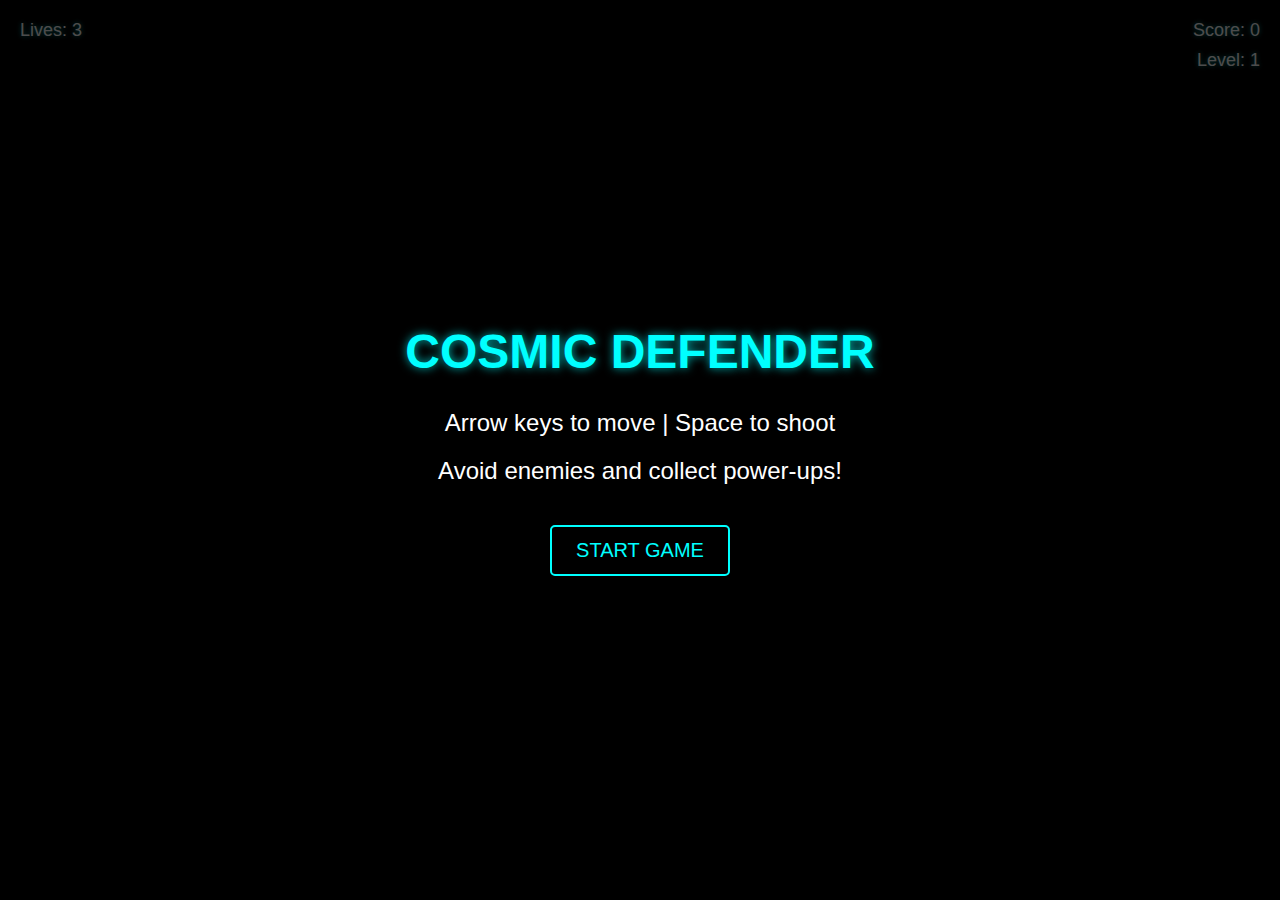
<file: shooter-game/thudm-glm-4-9b-0414/index.html>
<!DOCTYPE html>
<html lang="en">
<head>
    <meta charset="UTF-8">
    <meta name="viewport" content="width=device-width, initial-scale=1.0">
    <title>Cosmic Defender</title>
    <style>
        * {
            margin: 0;
            padding: 0;
            box-sizing: border-box;
        }
        
        body {
            background-color: #000;
            overflow: hidden;
            font-family: 'Arial', sans-serif;
            color: white;
        }
        
        canvas {
            display: block;
            position: absolute;
            top: 0;
            left: 0;
        }
        
        .game-container {
            position: relative;
            width: 100vw;
            height: 100vh;
        }
        
        .ui-layer {
            position: absolute;
            top: 0;
            left: 0;
            width: 100%;
            height: 100%;
            pointer-events: none;
            z-index: 10;
        }
        
        .HUD {
            padding: 20px;
            font-size: 18px;
            text-shadow: 0 0 5px rgba(0, 255, 255, 0.7);
        }
        
        .score {
            position: absolute;
            top: 20px;
            right: 20px;
        }
        
        .lives {
            position: absolute;
            top: 20px;
            left: 20px;
        }
        
        .level {
            position: absolute;
            top: 50px;
            right: 20px;
        }
        
        .game-over, .start-screen {
            position: absolute;
            top: 0;
            left: 0;
            width: 100%;
            height: 100%;
            display: flex;
            flex-direction: column;
            justify-content: center;
            align-items: center;
            background-color: rgba(0, 0, 0, 0.7);
        }
        
        .game-over {
            display: none;
        }
        
        h1 {
            font-size: 48px;
            margin-bottom: 20px;
            color: #00ffff;
            text-shadow: 0 0 10px rgba(0, 255, 255, 0.7);
        }
        
        p {
            margin: 10px 0;
            font-size: 24px;
        }
        
        button {
            background-color: transparent;
            border: 2px solid #00ffff;
            color: #00ffff;
            padding: 12px 24px;
            font-size: 20px;
            margin-top: 30px;
            border-radius: 5px;
            cursor: pointer;
            transition: all 0.3s ease;
            pointer-events: auto;
        }
        
        button:hover {
            background-color: rgba(0, 255, 255, 0.2);
            box-shadow: 0 0 15px #00ffff;
        }
        
        .stars {
            position: absolute;
            top: 0;
            left: 0;
            width: 100%;
            height: 100%;
            z-index: 1;
        }
        
        .power-up {
            position: absolute;
            border-radius: 50%;
            background-color: rgba(255, 215, 0, 0.7);
            box-shadow: 0 0 15px #ffd700;
            pointer-events: none;
        }
        
        .explosion {
            position: absolute;
            border-radius: 50%;
            background: radial-gradient(circle, rgba(255,165,0,1) 0%, rgba(255,0,0,1) 70%, rgba(0,0,0,0) 100%);
            pointer-events: none;
        }
    </style>
</head>
<body>
    <div class="game-container">
        <canvas id="gameCanvas"></canvas>
        
        <div class="ui-layer">
            <div class="HUD">
                <div class="score">Score: <span id="scoreValue">0</span></div>
                <div class="lives">Lives: <span id="livesValue">3</span></div>
                <div class="level">Level: <span id="levelValue">1</span></div>
            </div>
            
            <div class="start-screen" id="startScreen">
                <h1>COSMIC DEFENDER</h1>
                <p>Arrow keys to move | Space to shoot</p>
                <p>Avoid enemies and collect power-ups!</p>
                <button id="startButton">START GAME</button>
            </div>
            
            <div class="game-over" id="gameOverScreen">
                <h1>GAME OVER</h1>
                <p>Your final score: <span id="finalScore">0</span></p>
                <button id="restartButton">PLAY AGAIN</button>
            </div>
        </div>
    </div>

    <script>
        // Game canvas setup
        const canvas = document.getElementById('gameCanvas');
        const ctx = canvas.getContext('2d');
        
        // Set canvas dimensions to window size
        function resizeCanvas() {
            canvas.width = window.innerWidth;
            canvas.height = window.innerHeight;
        }
        
        resizeCanvas();
        window.addEventListener('resize', resizeCanvas);
        
        // Game variables
        let gameActive = false;
        let score = 0;
        let lives = 3;
        let level = 1;
        let enemies = [];
        let bullets = [];
        let enemyBullets = [];
        let powerUps = [];
        let explosions = [];
        let stars = [];
        
        // Game timing
        let lastTime = 0;
        let enemySpawnTimer = 0;
        let powerUpSpawnTimer = 0;
        
        // Player ship
        const player = {
            x: canvas.width / 2,
            y: canvas.height - 100,
            width: 50,
            height: 60,
            speed: 5,
            color: '#00ffff',
            shootCooldown: 0,
            isShooting: false,
            powerUps: []
        };
        
        // Controls
        const keys = {
            ArrowLeft: false,
            ArrowRight: false,
            ArrowUp: false,
            ArrowDown: false,
            ' ': false  // Space key
        };
        
        // Event listeners for controls
        window.addEventListener('keydown', (e) => {
            if (keys.hasOwnProperty(e.key)) {
                keys[e.key] = true;
                
                // Prevent space from scrolling the page
                if (e.key === ' ') e.preventDefault();
            }
        });
        
        window.addEventListener('keyup', (e) => {
            if (keys.hasOwnProperty(e.key)) {
                keys[e.key] = false;
            }
        });
        
        // UI elements
        const scoreElement = document.getElementById('scoreValue');
        const livesElement = document.getElementById('livesValue');
        const levelElement = document.getElementById('levelValue');
        const startScreen = document.getElementById('startScreen');
        const gameOverScreen = document.getElementById('gameOverScreen');
        const finalScoreElement = document.getElementById('finalScore');
        const startButton = document.getElementById('startButton');
        const restartButton = document.getElementById('restartButton');
        
        // Start and restart buttons
        startButton.addEventListener('click', startGame);
        restartButton.addEventListener('click', startGame);
        
        // Create stars for background
        function createStars() {
            stars = [];
            for (let i = 0; i < 200; i++) {
                stars.push({
                    x: Math.random() * canvas.width,
                    y: Math.random() * canvas.height,
                    size: Math.random() * 2 + 1,
                    speed: Math.random() * 3 + 1
                });
            }
        }
        
        // Game initialization
        function startGame() {
            gameActive = true;
            score = 0;
            lives = 3;
            level = 1;
            enemies = [];
            bullets = [];
            enemyBullets = [];
            powerUps = [];
            explosions = [];
            
            player.x = canvas.width / 2;
            player.y = canvas.height - 100;
            player.powerUps = [];
            
            updateUI();
            
            startScreen.style.display = 'none';
            gameOverScreen.style.display = 'none';
            
            createStars();
            
            // Start the game loop
            requestAnimationFrame(gameLoop);
        }
        
        // Update UI elements
        function updateUI() {
            scoreElement.textContent = score;
            livesElement.textContent = lives;
            levelElement.textContent = level;
        }
        
        // Game over handling
        function gameOver() {
            gameActive = false;
            finalScoreElement.textContent = score;
            gameOverScreen.style.display = 'flex';
        }
        
        // Draw player ship
        function drawPlayer() {
            ctx.save();
            ctx.translate(player.x, player.y);
            
            // Draw ship body
            ctx.fillStyle = player.powerUps.length > 0 ? '#ff00ff' : player.color;
            ctx.beginPath();
            ctx.moveTo(0, -player.height / 2);
            ctx.lineTo(-player.width / 2, player.height / 2);
            ctx.lineTo(player.width / 2, player.height / 2);
            ctx.closePath();
            ctx.fill();
            
            // Draw engine glow
            ctx.fillStyle = '#ff6600';
            ctx.beginPath();
            ctx.moveTo(-player.width / 4, player.height / 2);
            ctx.lineTo(0, player.height / 2 + 15);
            ctx.lineTo(player.width / 4, player.height / 2);
            ctx.closePath();
            ctx.fill();
            
            // Draw laser barrel
            if (player.isShooting) {
                ctx.fillStyle = '#ff0000';
                ctx.beginPath();
                ctx.rect(-5, -player.height / 2 - 10, 10, 15);
                ctx.fill();
            }
            
            // Draw power-up indicators
            for (let i = 0; i < player.powerUps.length; i++) {
                ctx.fillStyle = 'rgba(255, 215, 0, 0.7)';
                ctx.beginPath();
                ctx.arc(player.width / 2 + 20 + i * 15, -player.height / 4, 5, 0, Math.PI * 2);
                ctx.fill();
            }
            
            ctx.restore();
        }
        
        // Update player position based on controls
        function updatePlayer(deltaTime) {
            // Handle shooting
            if (player.shootCooldown > 0) {
                player.shootCooldown -= deltaTime;
            }
            
            if (keys[' '] && player.shootCooldown <= 0) {
                shoot();
                player.isShooting = true;
                
                setTimeout(() => {
                    player.isShooting = false;
                }, 100);
                
                player.shootCooldown = 250; // milliseconds between shots
            }
            
            // Handle movement
            if (keys.ArrowLeft && player.x > player.width / 2) {
                player.x -= player.speed;
            }
            if (keys.ArrowRight && player.x < canvas.width - player.width / 2) {
                player.x += player.speed;
            }
            if (keys.ArrowUp && player.y > player.height) {
                player.y -= player.speed;
            }
            if (keys.ArrowDown && player.y < canvas.height - player.height / 4) {
                player.y += player.speed;
            }
        }
        
        // Player shooting
        function shoot() {
            const bulletSpeed = 10;
            
            bullets.push({
                x: player.x,
                y: player.y - player.height / 2,
                width: 4,
                height: 15,
                speed: bulletSpeed,
                color: '#00ffff'
            });
            
            // Add sound effect (commented out for simplicity)
            // playSound('laser');
        }
        
        // Draw bullets
        function drawBullets() {
            // Player bullets
            bullets.forEach(bullet => {
                ctx.fillStyle = bullet.color;
                ctx.fillRect(bullet.x - bullet.width / 2, bullet.y - bullet.height / 2, bullet.width, bullet.height);
                
                // Add glow effect
                ctx.shadowBlur = 10;
                ctx.shadowColor = bullet.color;
                ctx.fillRect(bullet.x - bullet.width / 2, bullet.y - bullet.height / 2, bullet.width, bullet.height);
                ctx.shadowBlur = 0;
            });
            
            // Enemy bullets
            enemyBullets.forEach(bullet => {
                ctx.fillStyle = '#ff0000';
                ctx.fillRect(bullet.x - bullet.width / 2, bullet.y - bullet.height / 2, bullet.width, bullet.height);
                
                // Add glow effect
                ctx.shadowBlur = 10;
                ctx.shadowColor = '#ff0000';
                ctx.fillRect(bullet.x - bullet.width / 2, bullet.y - bullet.height / 2, bullet.width, bullet.height);
                ctx.shadowBlur = 0;
            });
        }
        
        // Update bullets position
        function updateBullets(deltaTime) {
            // Move player bullets
            for (let i = bullets.length - 1; i >= 0; i--) {
                bullets[i].y -= bullets[i].speed * deltaTime / 16;
                
                // Remove bullets that go off screen
                if (bullets[i].y < 0) {
                    bullets.splice(i, 1);
                    continue;
                }
                
                // Check for collisions with enemies
                for (let j = enemies.length - 1; j >= 0; j--) {
                    if (checkCollision(bullets[i], enemies[j])) {
                        createExplosion(enemies[j].x, enemies[j].y, enemies[j].width);
                        
                        score += 10 * level;
                        updateUI();
                        
                        // Remove enemy
                        enemies.splice(j, 1);
                        
                        // Remove bullet
                        bullets.splice(i, 1);
                        break;
                    }
                }
            }
            
            // Move enemy bullets
            for (let i = enemyBullets.length - 1; i >= 0; i--) {
                enemyBullets[i].y += enemyBullets[i].speed * deltaTime / 16;
                
                // Remove bullets that go off screen
                if (enemyBullets[i].y > canvas.height) {
                    enemyBullets.splice(i, 1);
                    continue;
                }
                
                // Check for collision with player
                if (checkCollision(enemyBullets[i], player)) {
                    createExplosion(player.x, player.y, player.width);
                    
                    lives--;
                    updateUI();
                    
                    // Remove bullet
                    enemyBullets.splice(i, 1);
                    
                    if (lives <= 0) {
                        gameOver();
                    }
                }
            }
        }
        
        // Spawn enemies
        function spawnEnemies(deltaTime) {
            enemySpawnTimer += deltaTime;
            
            const maxEnemies = 5 + level * 2;
            if (enemies.length < maxEnemies && enemySpawnTimer > 1000 / level) {
                const enemyType = Math.random() < 0.8 ? 'basic' : 'fast';
                
                let enemyWidth, enemyHeight, enemySpeed, enemyHealth;
                
                switch (enemyType) {
                    case 'basic':
                        enemyWidth = 40;
                        enemyHeight = 40;
                        enemySpeed = 2 + level * 0.5;
                        enemyHealth = 1;
                        break;
                    case 'fast':
                        enemyWidth = 30;
                        enemyHeight = 30;
                        enemySpeed = 4 + level * 0.8;
                        enemyHealth = 1;
                        break;
                }
                
                const x = Math.random() * (canvas.width - enemyWidth) + enemyWidth / 2;
                const y = -enemyHeight;
                
                enemies.push({
                    x: x,
                    y: y,
                    width: enemyWidth,
                    height: enemyHeight,
                    speed: enemySpeed,
                    health: enemyHealth,
                    type: enemyType
                });
                
                enemySpawnTimer = 0;
            }
        }
        
        // Update enemies position and behavior
        function updateEnemies(deltaTime) {
            for (let i = enemies.length - 1; i >= 0; i--) {
                const enemy = enemies[i];
                enemy.y += enemy.speed * deltaTime / 16;
                
                // Basic enemy shooting
                if (enemy.type === 'basic') {
                    enemy.shootTimer += deltaTime;
                    
                    if (enemy.shootTimer > 2000 - level * 100) {
                        enemyBullets.push({
                            x: enemy.x,
                            y: enemy.y + enemy.height / 2,
                            width: 4,
                            height: 10,
                            speed: 3,
                            color: '#ff0000'
                        });
                        
                        enemy.shootTimer = 0;
                    }
                } else if (enemy.type === 'fast') {
                    // Fast enemies shoot faster
                    enemy.shootTimer += deltaTime;
                    
                    if (enemy.shootTimer > 1500 - level * 100) {
                        enemyBullets.push({
                            x: enemy.x,
                            y: enemy.y + enemy.height / 2,
                            width: 3,
                            height: 8,
                            speed: 4,
                            color: '#ff0000'
                        });
                        
                        enemy.shootTimer = 0;
                    }
                }
                
                // Remove enemies that go off screen
                if (enemy.y > canvas.height + enemy.height) {
                    enemies.splice(i, 1);
                    continue;
                }
                
                // Check for collision with player
                if (checkCollision(enemy, player)) {
                    createExplosion(player.x, player.y, player.width);
                    
                    lives--;
                    updateUI();
                    
                    enemies.splice(i, 1);
                    
                    if (lives <= 0) {
                        gameOver();
                    }
                    
                    continue;
                }
            }
        }
        
        // Spawn power-ups
        function spawnPowerUps(deltaTime) {
            powerUpSpawnTimer += deltaTime;
            
            if (powerUpSpawnTimer > 10000 && enemies.length === 0) { // Only spawn when no enemies are on screen
                const types = ['laser', 'shield', 'multishot'];
                const type = types[Math.floor(Math.random() * types.length)];
                
                let x = Math.random() * (canvas.width - 30) + 15;
                let y = Math.random() * (canvas.height / 2) + canvas.height / 4;
                
                powerUps.push({
                    x: x,
                    y: y,
                    width: 25,
                    height: 25,
                    type: type,
                    pulseValue: 0,
                    pulseDirection: 1
                });
                
                powerUpSpawnTimer = 0;
            }
        }
        
        // Update power-ups behavior
        function updatePowerUps(deltaTime) {
            for (let i = powerUps.length - 1; i >= 0; i--) {
                const powerUp = powerUps[i];
                
                // Pulse animation
                powerUp.pulseValue += 0.05 * powerUp.pulseDirection;
                if (powerUp.pulseValue >= 1) {
                    powerUp.pulseDirection = -1;
                } else if (powerUp.pulseValue <= 0) {
                    powerUp.pulseDirection = 1;
                }
                
                // Check for collision with player
                if (checkCollision(powerUp, player)) {
                    applyPowerUp(powerUp.type);
                    powerUps.splice(i, 1);
                    
                    // Add sound effect (commented out for simplicity)
                    // playSound('powerup');
                    
                    continue;
                }
                
                // Remove power-ups after some time
                if (Math.random() < 0.0005) { // Small chance to despawn each frame
                    powerUps.splice(i, 1);
                }
            }
        }
        
        // Apply power-up effects
        function applyPowerUp(type) {
            switch (type) {
                case 'laser':
                    player.powerUps.push({
                        type: 'laser',
                        duration: 5000,
                        timer: 0,
                        damage: 2
                    });
                    break;
                case 'shield':
                    player.powerUps.push({
                        type: 'shield',
                        duration: 10000,
                        timer: 0
                    });
                    break;
                case 'multishot':
                    player.powerUps.push({
                        type: 'multishot',
                        duration: 8000,
                        timer: 0
                    });
                    break;
            }
        }
        
        // Update active power-ups
        function updatePowerUpsStatus(deltaTime) {
            for (let i = player.powerUps.length - 1; i >= 0; i--) {
                const powerUp = player.powerUps[i];
                powerUp.timer += deltaTime;
                
                if (powerUp.timer >= powerUp.duration) {
                    player.powerUps.splice(i, 1);
                    
                    // If it was a shield, remove the visual effect
                    if (powerUp.type === 'shield') {
                        const shieldElement = document.getElementById('playerShield');
                        if (shieldElement) {
                            shieldElement.remove();
                        }
                    }
                }
            }
            
            // Draw active power-ups indicators
            drawPowerUpIndicators();
        }
        
        // Draw power-up indicators above the player
        function drawPowerUpIndicators() {
            const indicatorX = player.x;
            const indicatorY = player.y - player.height / 2 - 30;
            
            ctx.save();
            ctx.translate(indicatorX, indicatorY);
            
            player.powerUps.forEach((powerUp, index) => {
                // Draw background circle
                ctx.fillStyle = 'rgba(255, 255, 255, 0.3)';
                ctx.beginPath();
                ctx.arc(0, 0, 15 + index * 10, 0, Math.PI * 2);
                ctx.fill();
                
                // Draw power-up icon
                switch (powerUp.type) {
                    case 'laser':
                        ctx.fillStyle = '#ff0000';
                        ctx.beginPath();
                        ctx.moveTo(-5, -8);
                        ctx.lineTo(5, -8);
                        ctx.lineTo(0, 8);
                        ctx.closePath();
                        ctx.fill();
                        break;
                    case 'shield':
                        ctx.fillStyle = '#00ffff';
                        ctx.beginPath();
                        ctx.arc(0, 0, 10, 0, Math.PI * 2);
                        ctx.fill();
                        break;
                    case 'multishot':
                        ctx.fillStyle = '#ffff00';
                        ctx.beginPath();
                        ctx.moveTo(-8, -5);
                        ctx.lineTo(8, -5);
                        ctx.lineTo(0, 5);
                        ctx.closePath();
                        ctx.fill();
                        ctx.beginPath();
                        ctx.moveTo(-4, -2);
                        ctx.lineTo(-2, 2);
                        ctx.lineTo(0, 0);
                        ctx.closePath();
                        ctx.fill();
                        ctx.beginPath();
                        ctx.moveTo(4, -2);
                        ctx.lineTo(2, 2);
                        ctx.lineTo(0, 0);
                        ctx.closePath();
                        ctx.fill();
                        break;
                }
            });
            
            ctx.restore();
        }
        
        // Create explosion effect
        function createExplosion(x, y, size) {
            const maxSize = size * 3;
            const explosion = document.createElement('div');
            explosion.className = 'explosion';
            explosion.style.width = `${maxSize}px`;
            explosion.style.height = `${maxSize}px`;
            explosion.style.left = `${x - maxSize / 2}px`;
            explosion.style.top = `${y - maxSize / 2}px`;
            
            document.body.appendChild(explosion);
            
            // Animate the explosion
            let scale = 0.1;
            const animateExplosion = () => {
                scale += 0.05;
                explosion.style.transform = `scale(${scale})`;
                explosion.style.opacity = 1 - scale;
                
                if (scale < 2) {
                    requestAnimationFrame(animateExplosion);
                } else {
                    explosion.remove();
                }
            };
            
            animateExplosion();
        }
        
        // Draw background stars
        function drawStars() {
            ctx.fillStyle = 'white';
            
            stars.forEach(star => {
                const flickerAmount = Math.random() * 0.5 + 0.5;
                
                ctx.globalAlpha = flickerAmount;
                ctx.beginPath();
                ctx.arc(star.x, star.y, star.size, 0, Math.PI * 2);
                ctx.fill();
            });
            
            ctx.globalAlpha = 1;
        }
        
        // Update stars position
        function updateStars(deltaTime) {
            stars.forEach(star => {
                star.y += star.speed * deltaTime / 16;
                
                if (star.y > canvas.height) {
                    star.y = 0;
                    star.x = Math.random() * canvas.width;
                }
            });
        }
        
        // Collision detection
        function checkCollision(obj1, obj2) {
            return (
                obj1.x < obj2.x + obj2.width / 2 &&
                obj1.x > obj2.x - obj2.width / 2 &&
                obj1.y < obj2.y + obj2.height / 2 &&
                obj1.y > obj2.y - obj2.height / 2
            );
        }
        
        // Main game loop
        function gameLoop(timestamp) {
            if (!gameActive) return;
            
            // Calculate delta time
            const deltaTime = timestamp - lastTime || 0;
            lastTime = timestamp;
            
            // Clear canvas
            ctx.fillStyle = '#000';
            ctx.fillRect(0, 0, canvas.width, canvas.height);
            
            // Update game elements
            updateStars(deltaTime);
            updatePlayer(deltaTime);
            updateBullets(deltaTime);
            updateEnemies(deltaTime);
            updatePowerUps(deltaTime);
            updatePowerUpsStatus(deltaTime);
            
            // Spawn new elements
            spawnEnemies(deltaTime);
            spawnPowerUps(deltaTime);
            
            // Draw game elements
            drawStars();
            drawPlayer();
            drawBullets();
            
            // Draw enemies
            enemies.forEach(enemy => {
                ctx.save();
                ctx.translate(enemy.x, enemy.y);
                
                if (enemy.type === 'basic') {
                    // Draw basic enemy
                    ctx.fillStyle = '#ff6600';
                    ctx.beginPath();
                    ctx.moveTo(0, -enemy.height / 2);
                    ctx.lineTo(-enemy.width / 2, enemy.height / 2);
                    ctx.lineTo(enemy.width / 2, enemy.height / 2);
                    ctx.closePath();
                    ctx.fill();
                    
                    // Draw enemy details
                    ctx.fillStyle = '#ff0000';
                    ctx.beginPath();
                    ctx.arc(0, 0, enemy.width / 4, 0, Math.PI * 2);
                    ctx.fill();
                } else if (enemy.type === 'fast') {
                    // Draw fast enemy
                    ctx.fillStyle = '#990099';
                    ctx.beginPath();
                    ctx.arc(0, 0, enemy.width / 2, 0, Math.PI * 2);
                    ctx.fill();
                    
                    // Draw engine glow
                    ctx.fillStyle = '#ff0000';
                    ctx.beginPath();
                    ctx.moveTo(-enemy.width / 3, enemy.height / 2);
                    ctx.lineTo(0, enemy.height / 3);
                    ctx.lineTo(enemy.width / 3, enemy.height / 2);
                    ctx.closePath();
                    ctx.fill();
                }
                
                ctx.restore();
            });
            
            // Draw power-ups
            powerUps.forEach(powerUp => {
                ctx.save();
                ctx.translate(powerUp.x, powerUp.y);
                
                // Glow effect
                const gradient = ctx.createRadialGradient(0, 0, 5, 0, 0, 20);
                gradient.addColorStop(0, `rgba(255, 215, 0, ${powerUp.pulseValue})`);
                gradient.addColorStop(1, 'rgba(255, 215, 0, 0)');
                
                ctx.fillStyle = gradient;
                ctx.beginPath();
                ctx.arc(0, 0, 20, 0, Math.PI * 2);
                ctx.fill();
                
                // Power-up icon
                ctx.fillStyle = '#fff';
                ctx.beginPath();
                ctx.arc(0, 0, 10, 0, Math.PI * 2);
                ctx.fill();
                
                switch (powerUp.type) {
                    case 'laser':
                        ctx.fillStyle = '#ff0000';
                        ctx.beginPath();
                        ctx.moveTo(-5, -7);
                        ctx.lineTo(5, -7);
                        ctx.lineTo(0, 7);
                        ctx.closePath();
                        ctx.fill();
                        break;
                    case 'shield':
                        ctx.strokeStyle = '#00ffff';
                        ctx.lineWidth = 2;
                        ctx.beginPath();
                        ctx.arc(0, 0, 8, 0, Math.PI * 2);
                        ctx.stroke();
                        
                        // Draw shield lines
                        for (let i = 0; i < 4; i++) {
                            ctx.beginPath();
                            ctx.moveTo(-6, 0);
                            ctx.lineTo(6, 0);
                            ctx.rotate(Math.PI / 2);
                            ctx.stroke();
                        }
                        break;
                    case 'multishot':
                        // Draw three small circles
                        for (let i = 0; i < 3; i++) {
                            ctx.fillStyle = '#ffff00';
                            ctx.beginPath();
                            ctx.arc(8 * Math.cos(i * 2 * Math.PI / 3), 8 * Math.sin(i * 2 * Math.PI / 3), 4, 0, Math.PI * 2);
                            ctx.fill();
                        }
                        break;
                }
                
                ctx.restore();
            });
            
            // Continue the game loop
            requestAnimationFrame(gameLoop);
        }
        
        // Initialize stars on load
        createStars();
    </script>
</body>
</html>
</file>
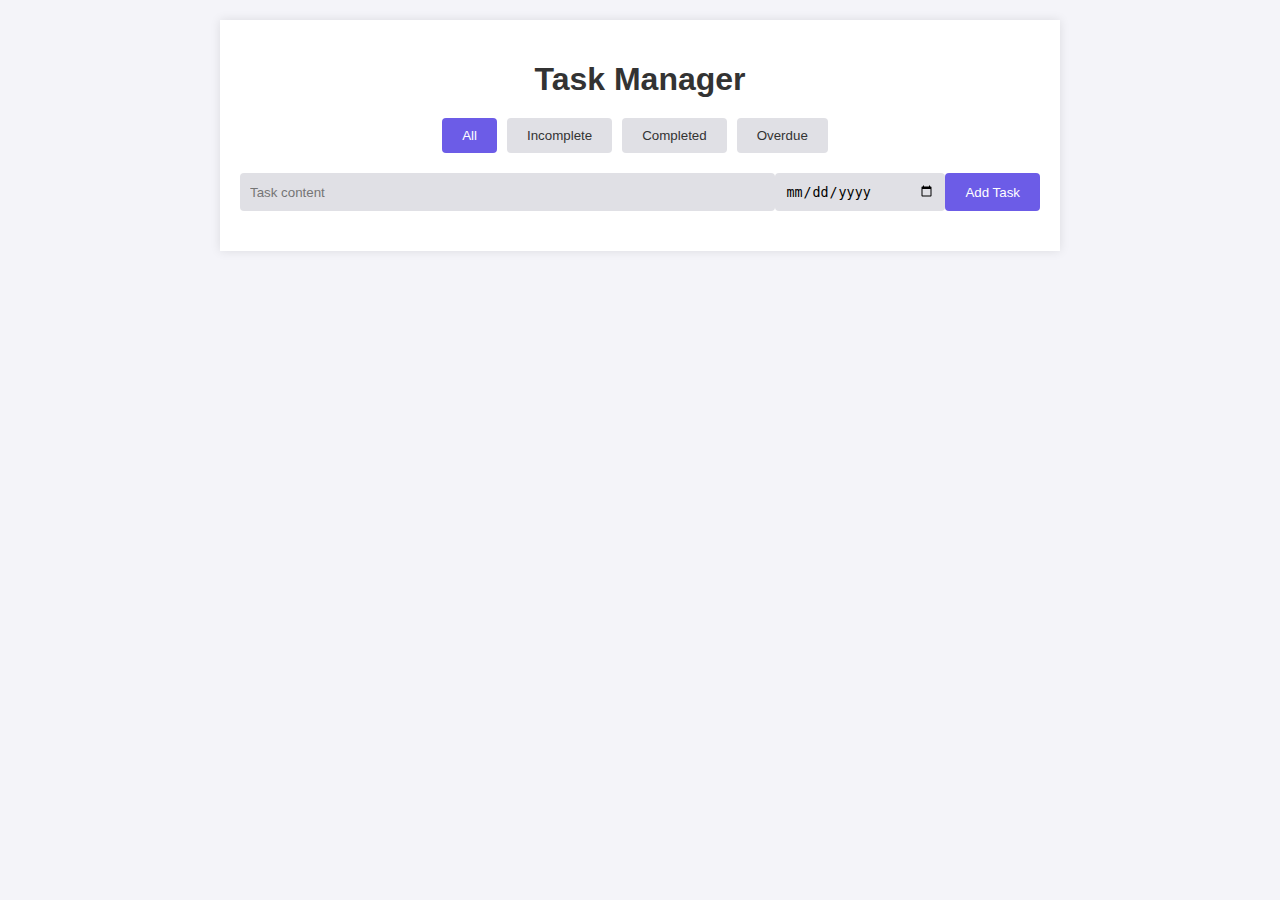
<file: task-management/qwen2.5-coder-14b/index.html>
<!doctype html>
<html lang="en">
    <head>
        <meta charset="UTF-8" />
        <meta name="viewport" content="width=device-width, initial-scale=1.0" />
        <title>Task Management</title>
        <link rel="stylesheet" href="styles.css" />
    </head>
    <body>
        <div class="container">
            <h1>Task Manager</h1>
            <div class="filters">
                <button class="filter-btn active" data-filter="all">All</button>
                <button class="filter-btn" data-filter="incomplete">
                    Incomplete
                </button>
                <button class="filter-btn" data-filter="completed">
                    Completed
                </button>
                <button class="filter-btn" data-filter="overdue">
                    Overdue
                </button>
            </div>
            <form id="task-form">
                <input
                    type="text"
                    id="task-content"
                    placeholder="Task content"
                    required
                />
                <input type="date" id="task-date" required />
                <button type="submit">Add Task</button>
            </form>
            <ul id="task-list"></ul>
        </div>
        <script src="script.js"></script>
    </body>
</html>
</file>
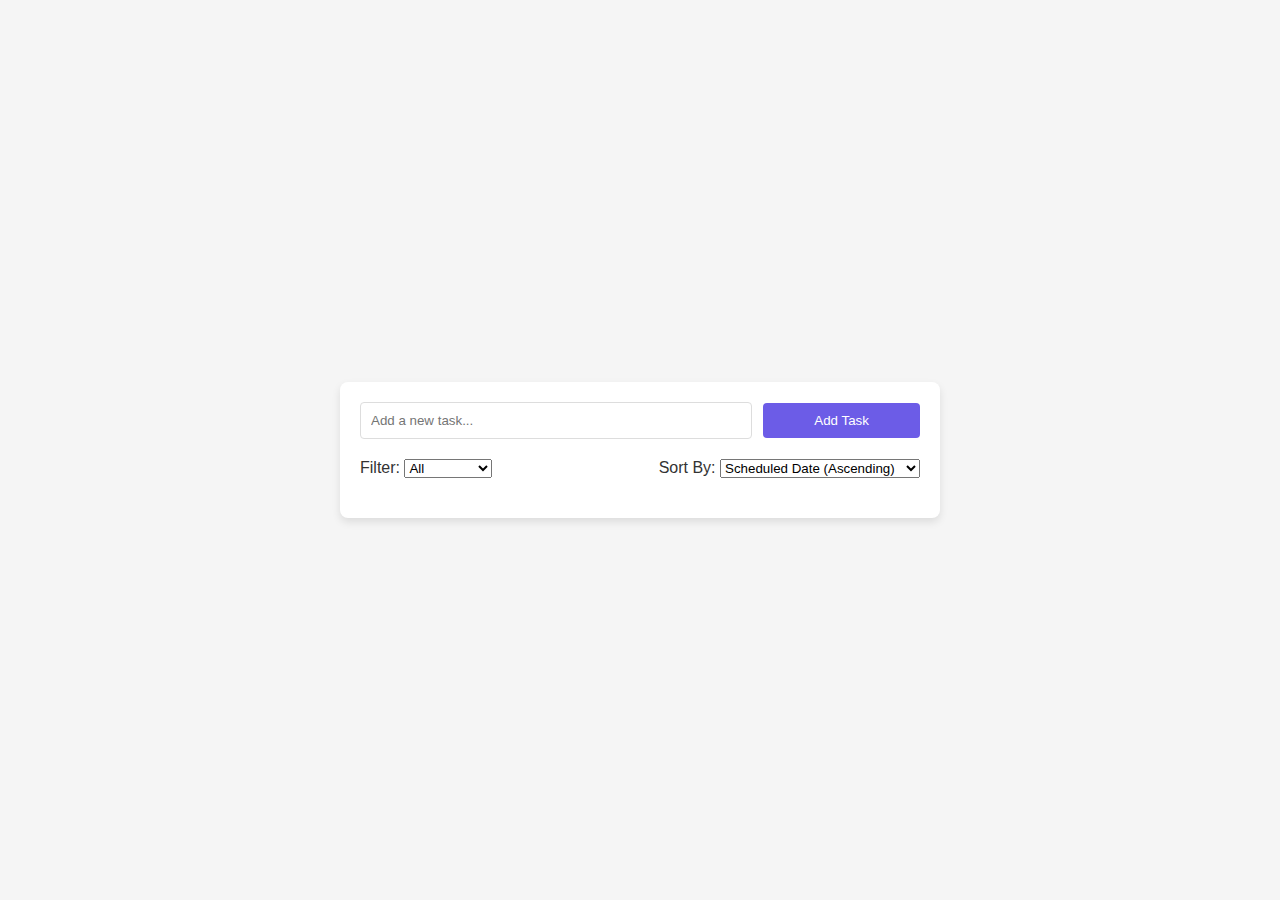
<file: task-management/qwen2.5-coder-32b/index.html>
<!doctype html>
<html lang="en">
    <head>
        <meta charset="UTF-8" />
        <meta name="viewport" content="width=device-width, initial-scale=1.0" />
        <title>Task Management</title>
        <link rel="stylesheet" href="styles.css" />
    </head>
    <body>
        <div class="container">
            <header class="app-header">
                <input
                    type="text"
                    id="taskInput"
                    placeholder="Add a new task..."
                />
                <button id="addTaskButton">Add Task</button>
            </header>

            <section class="controls">
                <div>
                    <label for="filterSelect">Filter:</label>
                    <select id="filterSelect">
                        <option value="all">All</option>
                        <option value="incomplete">Incomplete</option>
                        <option value="completed">Completed</option>
                        <option value="overdue">Overdue</option>
                    </select>
                </div>

                <div>
                    <label for="sortSelect">Sort By:</label>
                    <select id="sortSelect">
                        <option value="asc">Scheduled Date (Ascending)</option>
                        <option value="desc">
                            Scheduled Date (Descending)
                        </option>
                    </select>
                </div>
            </section>

            <main class="task-list" id="taskList"></main>
        </div>

        <script src="script.js"></script>
    </body>
</html>
</file>
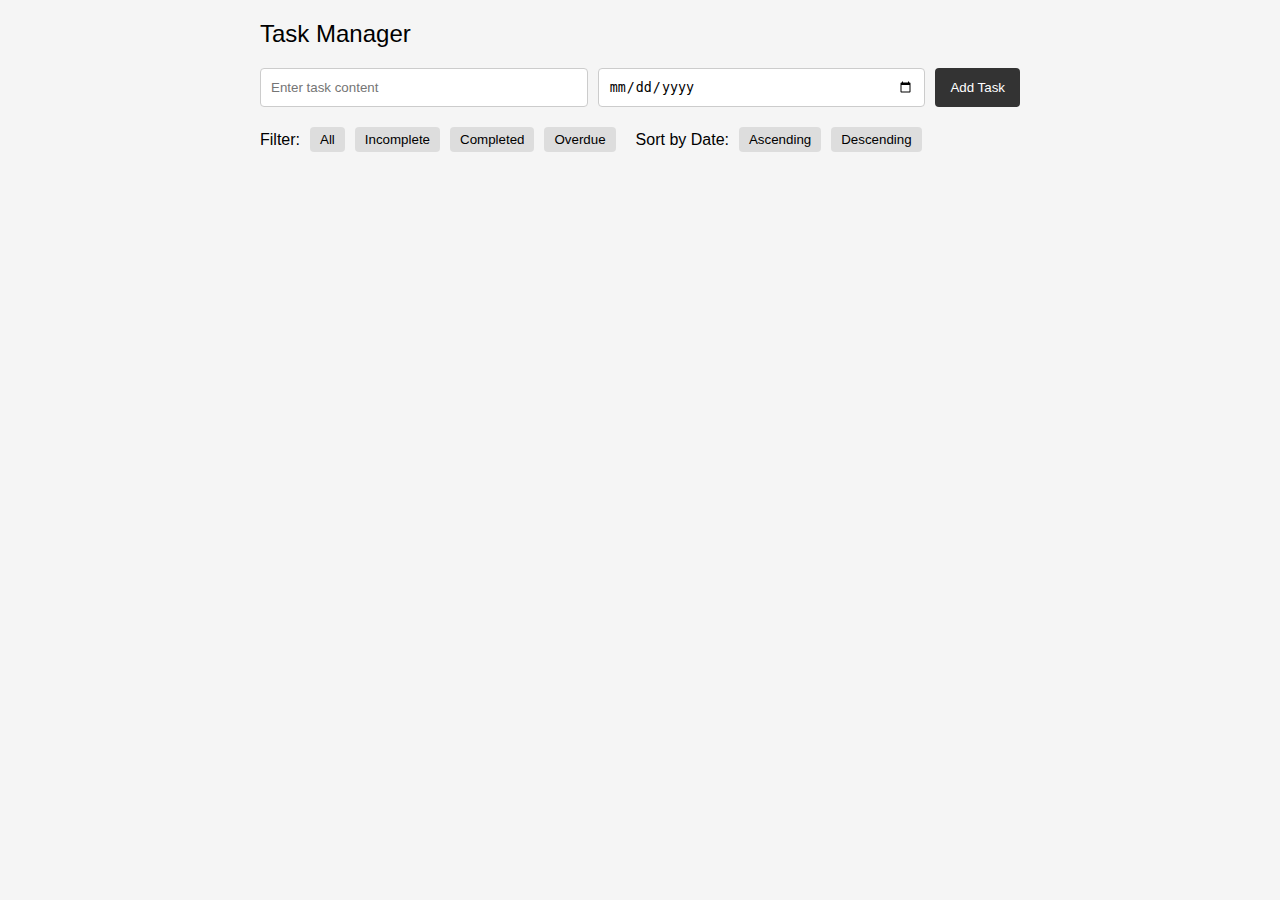
<file: task-management/qwen3-14b/index.html>
<!-- index.html -->
<!doctype html>
<html lang="en">
    <head>
        <meta charset="UTF-8" />
        <meta name="viewport" content="width=device-width, initial-scale=1.0" />
        <title>Task Manager</title>
        <link rel="stylesheet" href="styles.css" />
    </head>
    <body>
        <div class="app-container">
            <div class="app-title">Task Manager</div>
            <form id="task-form">
                <input
                    type="text"
                    id="task-content"
                    placeholder="Enter task content"
                    required
                />
                <input type="date" id="due-date" required />
                <button type="submit">Add Task</button>
            </form>

            <div class="controls">
                <div class="filter-controls">
                    <span>Filter:</span>
                    <button data-filter="all">All</button>
                    <button data-filter="incomplete">Incomplete</button>
                    <button data-filter="completed">Completed</button>
                    <button data-filter="overdue">Overdue</button>
                </div>

                <div class="sort-controls">
                    <span>Sort by Date:</span>
                    <button data-sort="date_asc">Ascending</button>
                    <button data-sort="date_desc">Descending</button>
                </div>
            </div>

            <div id="task-list" class="task-list"></div>
        </div>

        <script src="script.js"></script>
    </body>
</html>
</file>
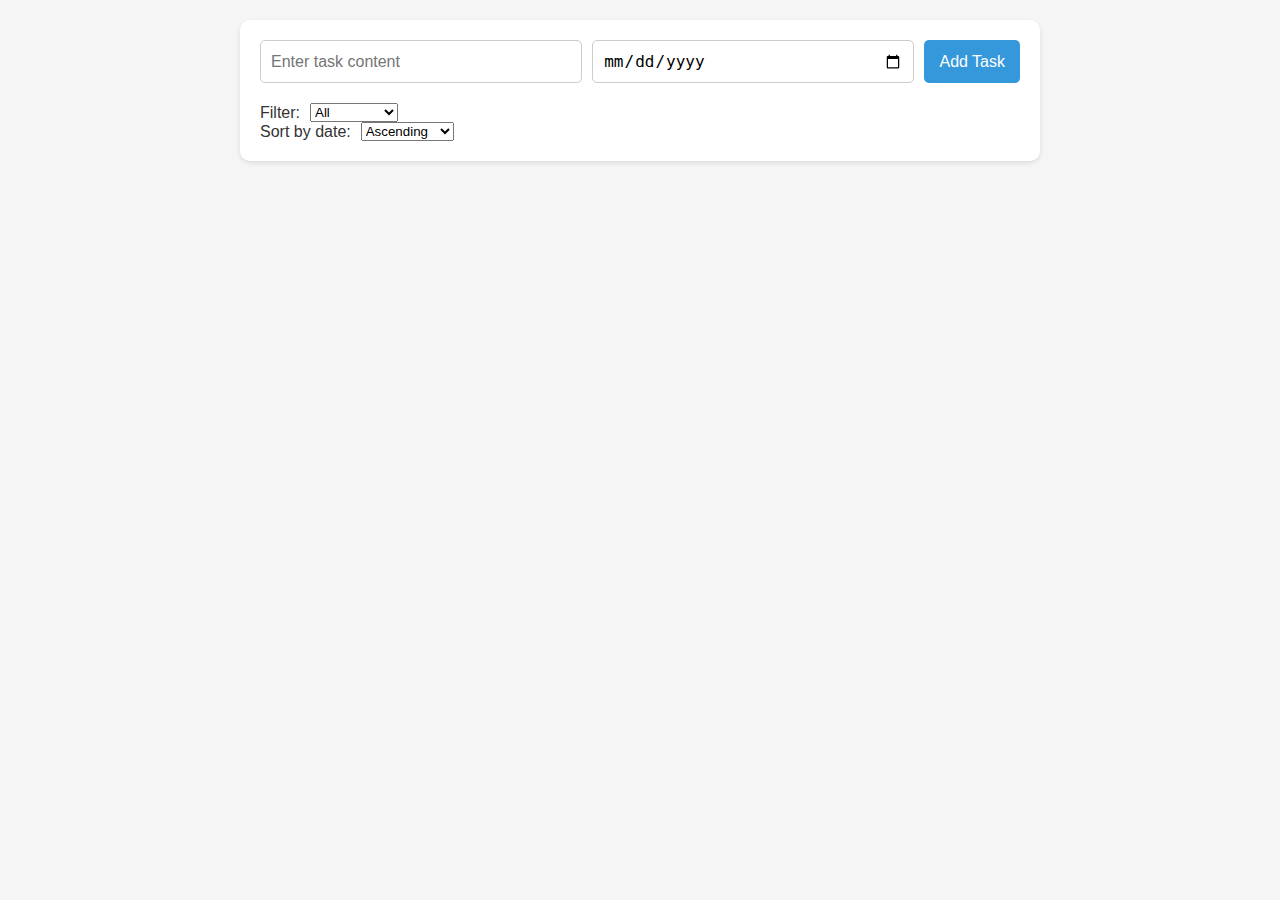
<file: task-management/qwen3-30b-a3b/index.html>
<!doctype html>
<html lang="en">
    <head>
        <meta charset="UTF-8" />
        <meta name="viewport" content="width=device-width, initial-scale=1.0" />
        <title>Task Manager</title>
        <link rel="stylesheet" href="styles.css" />
    </head>
    <body>
        <div class="app">
            <form id="task-form">
                <input
                    type="text"
                    id="task-content"
                    placeholder="Enter task content"
                    required
                />
                <input type="date" id="task-date" required />
                <button type="submit">Add Task</button>
            </form>

            <div class="filters">
                <label
                    >Filter:
                    <select id="filter-select">
                        <option value="all">All</option>
                        <option value="incomplete">Incomplete</option>
                        <option value="completed">Completed</option>
                        <option value="overdue">Overdue</option>
                    </select>
                </label>

                <label
                    >Sort by date:
                    <select id="sort-select">
                        <option value="asc">Ascending</option>
                        <option value="desc">Descending</option>
                    </select>
                </label>
            </div>

            <div id="task-list" class="task-grid"></div>
        </div>
        <script src="script.js"></script>
    </body>
</html>
</file>
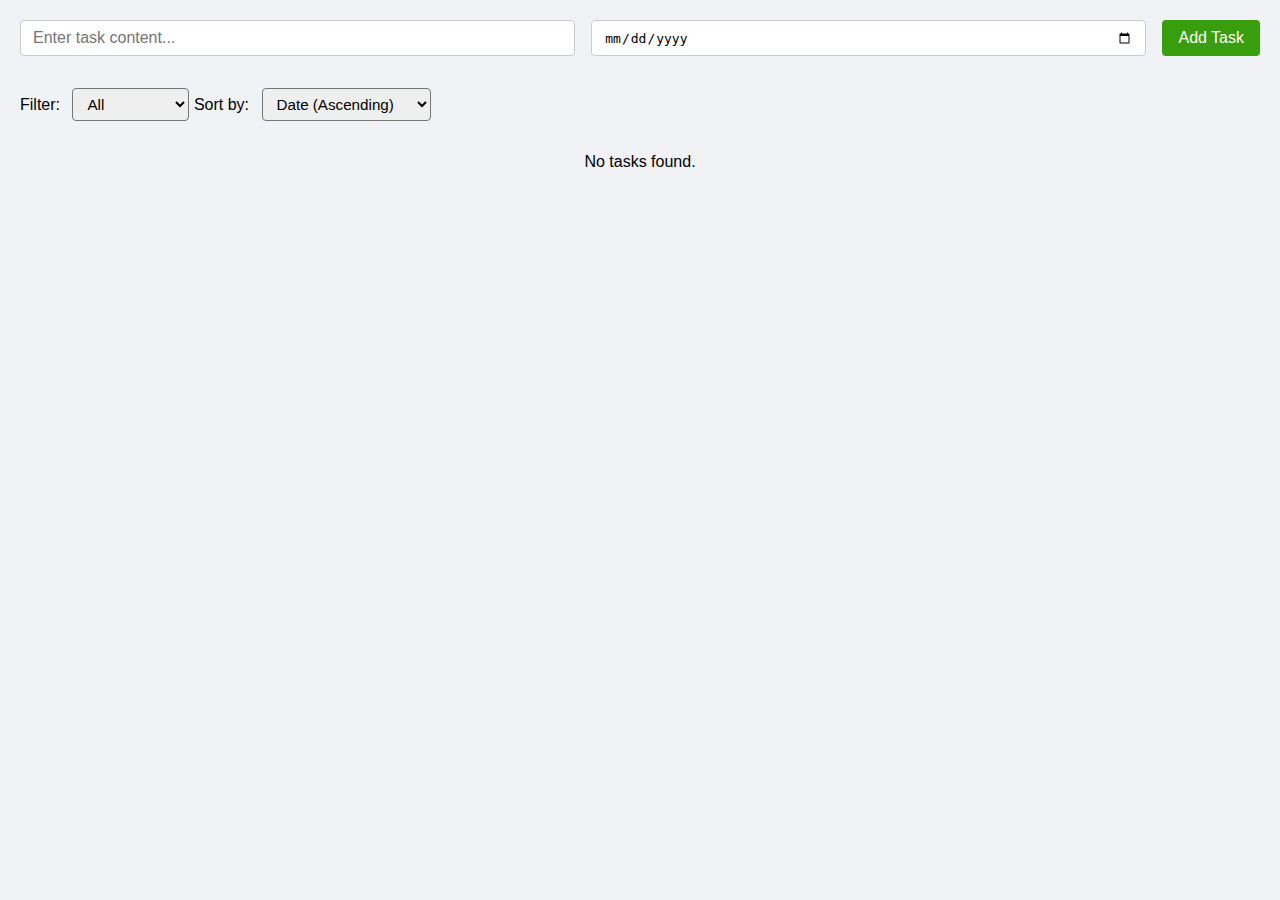
<file: task-management/qwen3-32b/index.html>
<!doctype html>
<html lang="en">
    <head>
        <meta charset="UTF-8" />
        <title>Task Manager</title>
        <link rel="stylesheet" href="styles.css" />
    </head>
    <body>
        <div class="app-container">
            <form id="task-form">
                <input
                    type="text"
                    id="task-content"
                    placeholder="Enter task content..."
                    required
                />
                <input type="date" id="due-date" required />
                <button type="submit">Add Task</button>
            </form>

            <div class="controls">
                <div class="filter-sort">
                    <label for="task-filter">Filter:</label>
                    <select id="task-filter">
                        <option value="all">All</option>
                        <option value="incomplete">Incomplete</option>
                        <option value="completed">Completed</option>
                        <option value="overdue">Overdue</option>
                    </select>

                    <label for="task-sort">Sort by:</label>
                    <select id="task-sort">
                        <option value="asc">Date (Ascending)</option>
                        <option value="desc">Date (Descending)</option>
                    </select>
                </div>
            </div>

            <div class="task-list" id="task-list"></div>
        </div>
        <script src="script.js"></script>
    </body>
</html>
</file>
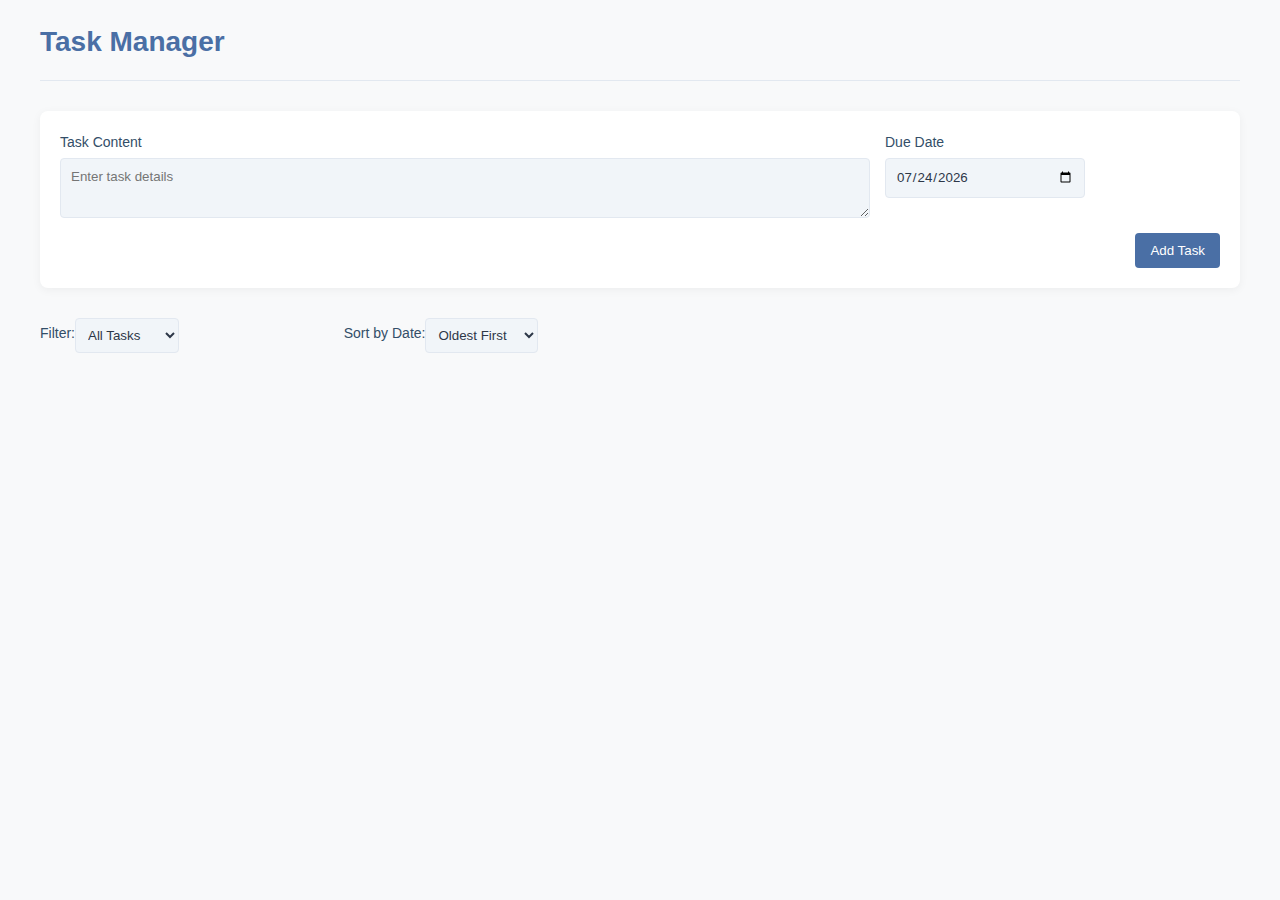
<file: task-management/thudm-glm-4-32b-0414/index.html>
<!doctype html>
<html lang="en">
    <head>
        <meta charset="UTF-8" />
        <meta name="viewport" content="width=device-width, initial-scale=1.0" />
        <title>Task Manager</title>
        <style>
            :root {
                --primary-color: #4a6fa5;
                --secondary-color: #334e68;
                --background-color: #f8f9fa;
                --card-color: #ffffff;
                --text-color: #2d3748;
                --border-color: #e2e8f0;
                --completed-color: #48bb78;
                --overdue-color: #e53e3e;
            }

            * {
                box-sizing: border-box;
                margin: 0;
                padding: 0;
                font-family: "Segoe UI", Tahoma, Geneva, Verdana, sans-serif;
            }

            body {
                background-color: var(--background-color);
                color: var(--text-color);
                line-height: 1.6;
                padding: 20px;
            }

            .container {
                max-width: 1200px;
                margin: 0 auto;
            }

            header {
                display: flex;
                justify-content: space-between;
                align-items: center;
                margin-bottom: 30px;
                padding-bottom: 15px;
                border-bottom: 1px solid var(--border-color);
            }

            h1 {
                color: var(--primary-color);
                font-size: 28px;
            }

            .task-form {
                background-color: var(--card-color);
                padding: 20px;
                border-radius: 8px;
                box-shadow: 0 2px 10px rgba(0, 0, 0, 0.05);
                margin-bottom: 30px;
                display: grid;
                grid-template-columns: 1fr 200px 120px;
                gap: 15px;
            }

            .form-group {
                display: flex;
                flex-direction: column;
            }

            label {
                margin-bottom: 5px;
                font-size: 14px;
                color: var(--secondary-color);
            }

            input,
            textarea {
                padding: 10px;
                border: 1px solid var(--border-color);
                border-radius: 4px;
                background-color: #f1f5f9;
                color: var(--text-color);
            }

            textarea {
                resize: vertical;
                min-height: 60px;
            }

            button {
                background-color: var(--primary-color);
                color: white;
                border: none;
                padding: 10px 15px;
                border-radius: 4px;
                cursor: pointer;
                transition: background-color 0.2s;
            }

            button:hover {
                background-color: var(--secondary-color);
            }

            .controls {
                display: grid;
                grid-template-columns: repeat(4, 1fr);
                gap: 15px;
                margin-bottom: 20px;
            }

            .filter-group,
            .sort-group {
                display: flex;
                align-items: center;
            }

            select {
                padding: 8px;
                border: 1px solid var(--border-color);
                border-radius: 4px;
                background-color: #f1f5f9;
                color: var(--text-color);
            }

            .grid-container {
                display: grid;
                grid-template-columns: repeat(auto-fill, minmax(300px, 1fr));
                gap: 20px;
            }

            .task-card {
                background-color: var(--card-color);
                border-radius: 8px;
                padding: 15px;
                box-shadow: 0 2px 10px rgba(0, 0, 0, 0.05);
                position: relative;
                transition:
                    transform 0.2s,
                    box-shadow 0.2s;
            }

            .task-card:hover {
                transform: translateY(-3px);
                box-shadow: 0 5px 15px rgba(0, 0, 0, 0.1);
            }

            .task-content {
                margin-bottom: 10px;
                word-break: break-word;
            }

            .task-date {
                font-size: 14px;
                color: var(--secondary-color);
                display: flex;
                align-items: center;
                gap: 5px;
                margin-bottom: 15px;
            }

            .task-status {
                position: absolute;
                top: 15px;
                right: 15px;
                width: 12px;
                height: 12px;
                border-radius: 50%;
            }

            .status-incomplete {
                background-color: var(--primary-color);
            }

            .status-completed {
                background-color: var(--completed-color);
            }

            .status-overdue {
                background-color: var(--overdue-color);
            }

            .task-actions {
                display: flex;
                justify-content: space-between;
                margin-top: 15px;
            }

            .action-btn {
                background-color: transparent;
                color: var(--secondary-color);
                padding: 5px 10px;
                font-size: 13px;
            }

            .action-btn:hover {
                color: var(--primary-color);
            }

            .notification {
                position: fixed;
                bottom: 20px;
                right: 20px;
                background-color: var(--secondary-color);
                color: white;
                padding: 15px 25px;
                border-radius: 4px;
                box-shadow: 0 3px 10px rgba(0, 0, 0, 0.2);
                transform: translateY(100px);
                opacity: 0;
                transition:
                    transform 0.3s,
                    opacity 0.3s;
            }

            .notification.show {
                transform: translateY(0);
                opacity: 1;
            }

            .empty-state {
                grid-column: 1 / -1;
                text-align: center;
                padding: 40px;
                background-color: var(--card-color);
                border-radius: 8px;
                box-shadow: 0 2px 10px rgba(0, 0, 0, 0.05);
            }

            .empty-state p {
                color: var(--secondary-color);
                margin-bottom: 15px;
            }

            @media (max-width: 768px) {
                .task-form {
                    grid-template-columns: 1fr;
                }

                .controls {
                    grid-template-columns: repeat(2, 1fr);
                }

                .grid-container {
                    grid-template-columns: 1fr;
                }
            }
        </style>
    </head>
    <body>
        <div class="container">
            <header>
                <h1>Task Manager</h1>
            </header>

            <form id="task-form" class="task-form">
                <div class="form-group">
                    <label for="task-content">Task Content</label>
                    <textarea
                        id="task-content"
                        required
                        placeholder="Enter task details"
                    ></textarea>
                </div>
                <div class="form-group">
                    <label for="task-date">Due Date</label>
                    <input type="date" id="task-date" required />
                </div>
                <div style="grid-column: 1 / -1; justify-self: end">
                    <button type="submit">Add Task</button>
                </div>
            </form>

            <div class="controls">
                <div class="filter-group">
                    <label for="task-filter">Filter:</label>
                    <select id="task-filter">
                        <option value="all">All Tasks</option>
                        <option value="incomplete">Incomplete</option>
                        <option value="completed">Completed</option>
                        <option value="overdue">Overdue</option>
                    </select>
                </div>

                <div class="sort-group">
                    <label for="task-sort">Sort by Date:</label>
                    <select id="task-sort">
                        <option value="asc">Oldest First</option>
                        <option value="desc">Newest First</option>
                    </select>
                </div>
            </div>

            <div class="grid-container" id="tasks-container">
                <!-- Tasks will be dynamically added here -->
            </div>
        </div>

        <div class="notification" id="notification"></div>

        <script>
            // Task Manager Application
            document.addEventListener("DOMContentLoaded", function () {
                // DOM Elements
                const taskForm = document.getElementById("task-form");
                const tasksContainer =
                    document.getElementById("tasks-container");
                const taskContentInput =
                    document.getElementById("task-content");
                const taskDateInput = document.getElementById("task-date");
                const taskFilterSelect = document.getElementById("task-filter");
                const taskSortSelect = document.getElementById("task-sort");
                const notificationElement =
                    document.getElementById("notification");

                // Set default date to today
                const today = new Date();
                const formattedDate = today.toISOString().split("T")[0];
                taskDateInput.value = formattedDate;

                // Task data management
                let tasks = [];

                // Load tasks from localStorage when the app starts
                function loadTasks() {
                    const savedTasks = localStorage.getItem("tasks");
                    if (savedTasks) {
                        try {
                            tasks = JSON.parse(savedTasks);
                            renderTasks();
                            showNotification("Tasks loaded successfully");
                        } catch (e) {
                            console.error("Error loading tasks:", e);
                            showNotification("Error loading tasks", "error");
                        }
                    }
                }

                // Save tasks to localStorage
                function saveTasks() {
                    try {
                        localStorage.setItem("tasks", JSON.stringify(tasks));
                    } catch (e) {
                        console.error("Error saving tasks:", e);
                        showNotification("Error saving tasks", "error");
                    }
                }

                // Add a new task
                function addTask(content, dueDate) {
                    const newTask = {
                        id: Date.now().toString(),
                        content: content,
                        dueDate: dueDate,
                        status: "incomplete",
                        createdAt: new Date().toISOString(),
                    };

                    tasks.push(newTask);
                    saveTasks();
                    renderTasks();
                    showNotification("Task added successfully");
                }

                // Delete a task
                function deleteTask(id) {
                    tasks = tasks.filter((task) => task.id !== id);
                    saveTasks();
                    renderTasks();
                    showNotification("Task deleted");
                }

                // Update task status
                function updateTaskStatus(id, newStatus) {
                    const taskIndex = tasks.findIndex((task) => task.id === id);
                    if (taskIndex !== -1) {
                        tasks[taskIndex].status = newStatus;
                        saveTasks();
                        renderTasks();

                        if (newStatus === "completed") {
                            showNotification("Task completed");
                        } else {
                            showNotification("Task marked as incomplete");
                        }
                    }
                }

                // Check if a task is overdue
                function isOverdue(dueDate) {
                    const today = new Date();
                    today.setHours(0, 0, 0, 0);
                    const taskDueDate = new Date(dueDate);
                    return (
                        taskDueDate < today &&
                        taskDueDate.getDate() !== today.getDate()
                    );
                }

                // Render tasks based on current filters and sort
                function renderTasks() {
                    // Apply filter
                    let filteredTasks = [...tasks];

                    switch (taskFilterSelect.value) {
                        case "incomplete":
                            filteredTasks = filteredTasks.filter(
                                (task) =>
                                    task.status === "incomplete" &&
                                    !isOverdue(task.dueDate),
                            );
                            break;
                        case "completed":
                            filteredTasks = filteredTasks.filter(
                                (task) => task.status === "completed",
                            );
                            break;
                        case "overdue":
                            filteredTasks = filteredTasks.filter(
                                (task) =>
                                    isOverdue(task.dueDate) &&
                                    task.status !== "completed",
                            );
                            break;
                    }

                    // Apply sorting
                    filteredTasks.sort((a, b) => {
                        const dateA = new Date(a.dueDate);
                        const dateB = new Date(b.dueDate);

                        return taskSortSelect.value === "asc"
                            ? dateA - dateB
                            : dateB - dateA;
                    });

                    // Clear container
                    tasksContainer.innerHTML = "";

                    // Show empty state if no tasks
                    if (filteredTasks.length === 0) {
                        const emptyState = document.createElement("div");
                        emptyState.className = "empty-state";
                        emptyState.innerHTML = `
                        <p>No ${taskFilterSelect.value !== "all" ? taskFilterSelect.value : ""} tasks found</p>
                        <button id="add-sample-task">Add a sample task</button>
                    `;
                        tasksContainer.appendChild(emptyState);

                        document
                            .getElementById("add-sample-task")
                            .addEventListener("click", function () {
                                addTask(
                                    "This is a sample task. Edit it to make it your own!",
                                    formattedDate,
                                );
                            });

                        return;
                    }

                    // Render each task
                    filteredTasks.forEach((task) => {
                        const taskCard = document.createElement("div");
                        taskCard.className = "task-card";

                        let statusClass = "status-incomplete";
                        if (task.status === "completed") {
                            statusClass = "status-completed";
                        } else if (isOverdue(task.dueDate)) {
                            statusClass = "status-overdue";
                        }

                        const formattedDueDate = new Date(
                            task.dueDate,
                        ).toLocaleDateString("en-US", {
                            year: "numeric",
                            month: "short",
                            day: "numeric",
                        });

                        let dateText = `Due: ${formattedDueDate}`;
                        if (
                            isOverdue(task.dueDate) &&
                            task.status !== "completed"
                        ) {
                            dateText +=
                                ' <span style="color: var(--overdue-color);">(Overdue)</span>';
                        }

                        taskCard.innerHTML = `
                        <div class="task-content">${task.content}</div>
                        <div class="task-date">
                            <svg width="16" height="16" viewBox="0 0 24 24" fill="none" stroke="currentColor" stroke-width="2" stroke-linecap="round" stroke-linejoin="round">
                                <rect x="3" y="4" width="18" height="18" rx="2" ry="2"></rect>
                                <line x1="16" y1="2" x2="16" y2="6"></line>
                                <line x1="8" y1="2" x2="8" y2="6"></line>
                                <line x1="3" y1="10" x2="21" y2="10"></line>
                            </svg>
                            ${dateText}
                        </div>
                        <div class="task-status ${statusClass}"></div>
                        <div class="task-actions">
                            <button class="action-btn toggle-status">${task.status === "completed" ? "Mark Incomplete" : "Complete Task"}</button>
                            <button class="action-btn delete-task">Delete</button>
                        </div>
                    `;

                        tasksContainer.appendChild(taskCard);

                        // Add event listeners
                        const toggleBtn =
                            taskCard.querySelector(".toggle-status");
                        const deleteBtn =
                            taskCard.querySelector(".delete-task");

                        toggleBtn.addEventListener("click", () => {
                            const newStatus =
                                task.status === "completed"
                                    ? "incomplete"
                                    : "completed";
                            updateTaskStatus(task.id, newStatus);
                        });

                        deleteBtn.addEventListener("click", () => {
                            deleteTask(task.id);
                        });
                    });
                }

                // Show notification
                function showNotification(message, type = "success") {
                    notificationElement.textContent = message;
                    notificationElement.className = `notification ${type} show`;

                    setTimeout(() => {
                        notificationElement.classList.remove("show");
                    }, 3000);
                }

                // Event Listeners
                taskForm.addEventListener("submit", function (e) {
                    e.preventDefault();

                    const content = taskContentInput.value.trim();
                    const dueDate = taskDateInput.value;

                    if (content && dueDate) {
                        addTask(content, dueDate);
                        taskContentInput.value = "";
                        taskDateInput.value = formattedDate;
                    }
                });

                taskFilterSelect.addEventListener("change", renderTasks);
                taskSortSelect.addEventListener("change", renderTasks);

                // Initialize the app
                loadTasks();
            });
        </script>
    </body>
</html>
</file>
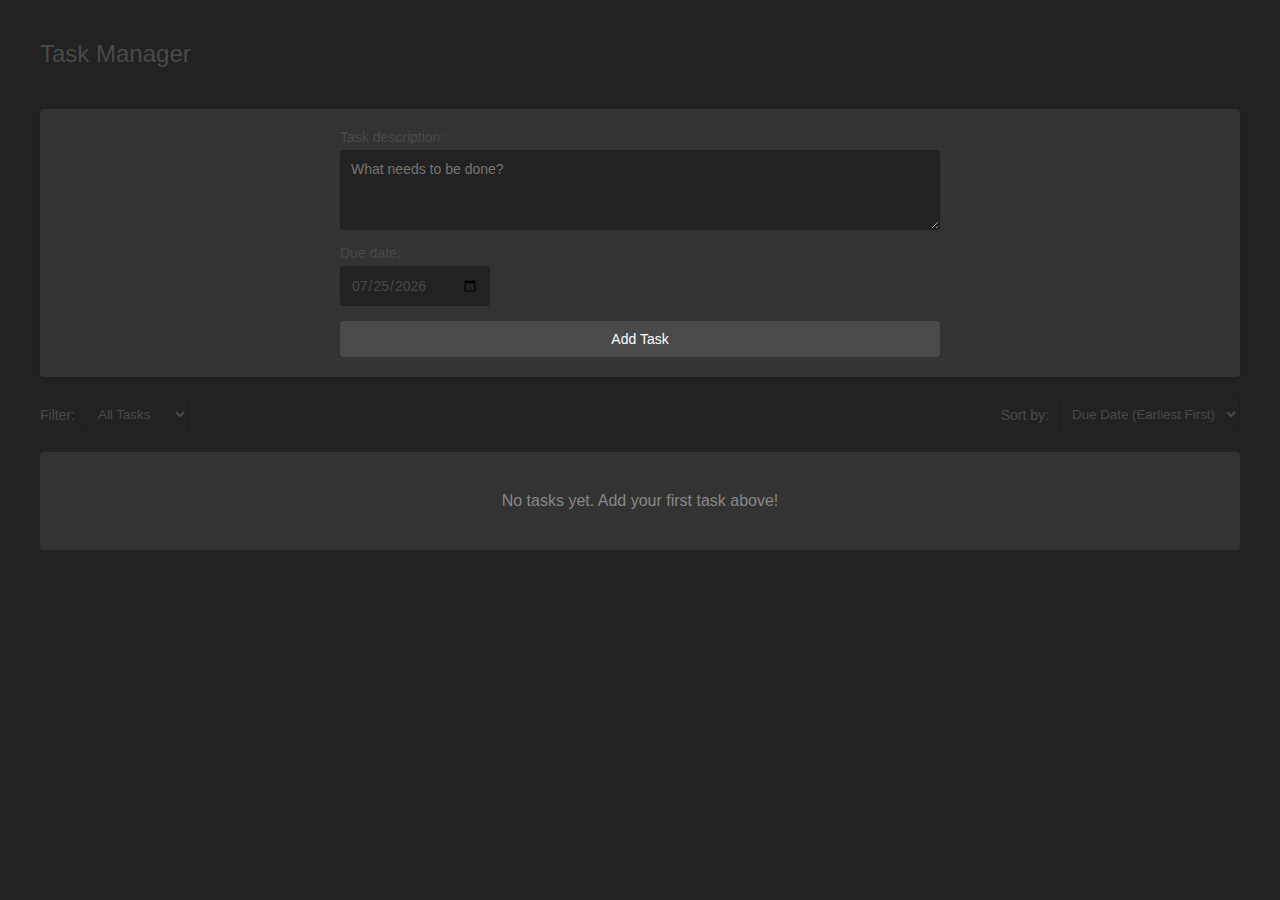
<file: task-management/thudm-glm-4-9b-0414/index.html>
<!doctype html>
<html lang="en">
    <head>
        <meta charset="UTF-8" />
        <meta name="viewport" content="width=device-width, initial-scale=1.0" />
        <title>Task Manager</title>
        <style>
            :root {
                --primary-color: #4a4a4a;
                --secondary-color: #333333;
                --tertiary-color: #222222;
                --completed-color: #888888;
                --overdue-color: #d9534f;
                --inactive-color: rgba(0, 0, 0, 0.1);
            }

            * {
                margin: 0;
                padding: 0;
                box-sizing: border-box;
                font-family: "Segoe UI", Tahoma, Geneva, Verdana, sans-serif;
            }

            body {
                background-color: var(--tertiary-color);
                color: var(--primary-color);
                padding: 20px;
                min-height: 100vh;
                display: flex;
                flex-direction: column;
            }

            .container {
                max-width: 1200px;
                margin: 0 auto;
                width: 100%;
            }

            header {
                padding: 20px 0;
                border-bottom: 1px solid var(--inactive-color);
                display: flex;
                justify-content: space-between;
                align-items: center;
            }

            .app-title {
                font-size: 24px;
                font-weight: 500;
                color: var(--primary-color);
            }

            .add-task-container {
                margin: 20px 0;
                background-color: var(--secondary-color);
                padding: 20px;
                border-radius: 4px;
                box-shadow: 0 2px 4px rgba(0, 0, 0, 0.1);
            }

            .add-task-form {
                display: grid;
                gap: 15px;
                max-width: 600px;
                margin: 0 auto;
            }

            .form-group {
                display: flex;
                flex-direction: column;
                gap: 5px;
            }

            label {
                font-size: 14px;
                color: var(--primary-color);
            }

            input,
            textarea {
                padding: 10px;
                border: 1px solid var(--inactive-color);
                background-color: var(--tertiary-color);
                color: var(--primary-color);
                border-radius: 4px;
                font-size: 14px;
            }

            input[type="date"] {
                width: 150px;
            }

            textarea {
                resize: vertical;
                min-height: 80px;
            }

            button {
                padding: 10px 15px;
                background-color: var(--primary-color);
                color: white;
                border: none;
                border-radius: 4px;
                cursor: pointer;
                transition: background-color 0.2s;
                font-size: 14px;
            }

            button:hover {
                background-color: var(--secondary-color);
            }

            .controls {
                display: flex;
                justify-content: space-between;
                margin-bottom: 20px;
                flex-wrap: wrap;
                gap: 10px;
            }

            .filter-container,
            .sort-container {
                display: flex;
                align-items: center;
                gap: 10px;
            }

            select {
                padding: 8px;
                border: 1px solid var(--inactive-color);
                background-color: var(--tertiary-color);
                color: var(--primary-color);
                border-radius: 4px;
                cursor: pointer;
            }

            .task-list {
                display: grid;
                gap: 15px;
                margin-top: 20px;
            }

            .task-item {
                background-color: var(--secondary-color);
                padding: 15px;
                border-radius: 4px;
                box-shadow: 0 2px 4px rgba(0, 0, 0, 0.1);
                transition:
                    transform 0.2s,
                    opacity 0.2s;
            }

            .task-item.completed {
                background-color: var(--completed-color);
                color: #666;
            }

            .task-item.overdue {
                border-left: 4px solid var(--overdue-color);
            }

            .task-header {
                display: flex;
                justify-content: space-between;
                margin-bottom: 10px;
                align-items: flex-start;
            }

            .task-title {
                font-size: 16px;
                font-weight: 500;
                word-break: break-word;
                flex-grow: 1;
            }

            .task-date {
                font-size: 12px;
                color: var(--primary-color);
                margin-top: 5px;
            }

            .overdue .task-date {
                color: var(--overdue-color);
                font-weight: bold;
            }

            .task-actions {
                display: flex;
                gap: 10px;
            }

            .task-description {
                margin-bottom: 15px;
                line-height: 1.4;
                word-break: break-word;
            }

            .status-badge {
                display: inline-block;
                padding: 3px 8px;
                border-radius: 12px;
                font-size: 12px;
                font-weight: 500;
            }

            .badge-incomplete {
                background-color: rgba(74, 74, 74, 0.2);
                color: var(--primary-color);
            }

            .badge-completed {
                background-color: rgba(136, 136, 136, 0.3);
                color: #666;
            }

            .badge-overdue {
                background-color: rgba(217, 83, 79, 0.2);
                color: var(--overdue-color);
            }

            .empty-state {
                text-align: center;
                padding: 40px 20px;
                background-color: var(--secondary-color);
                border-radius: 4px;
                color: #888;
            }

            .notification {
                position: fixed;
                bottom: 20px;
                right: 20px;
                padding: 15px 20px;
                background-color: var(--primary-color);
                color: white;
                border-radius: 4px;
                box-shadow: 0 2px 10px rgba(0, 0, 0, 0.2);
                transform: translateY(100px);
                opacity: 0;
                transition:
                    transform 0.3s,
                    opacity 0.3s;
                z-index: 1000;
            }

            .notification.show {
                transform: translateY(0);
                opacity: 1;
            }

            @media (max-width: 768px) {
                .add-task-form {
                    grid-template-columns: 1fr;
                }

                .controls {
                    flex-direction: column-reverse;
                }
            }
        </style>
    </head>
    <body>
        <div class="container">
            <header>
                <h1 class="app-title">Task Manager</h1>
            </header>

            <div class="add-task-container">
                <form id="task-form" class="add-task-form">
                    <div class="form-group">
                        <label for="task-content">Task description:</label>
                        <textarea
                            id="task-content"
                            required
                            placeholder="What needs to be done?"
                        ></textarea>
                    </div>
                    <div class="form-group">
                        <label for="due-date">Due date:</label>
                        <input type="date" id="due-date" required />
                    </div>
                    <button type="submit">Add Task</button>
                </form>
            </div>

            <div class="controls">
                <div class="filter-container">
                    <label for="task-filter">Filter:</label>
                    <select id="task-filter">
                        <option value="all">All Tasks</option>
                        <option value="incomplete">Incomplete</option>
                        <option value="completed">Completed</option>
                        <option value="overdue">Overdue</option>
                    </select>
                </div>

                <div class="sort-container">
                    <label for="task-sort">Sort by:</label>
                    <select id="task-sort">
                        <option value="date-asc">
                            Due Date (Earliest First)
                        </option>
                        <option value="date-desc">
                            Due Date (Latest First)
                        </option>
                    </select>
                </div>
            </div>

            <main>
                <div id="task-list" class="task-list">
                    <!-- Tasks will be rendered here -->
                </div>
            </main>
        </div>

        <div id="notification" class="notification"></div>

        <script>
            // Task Manager Application
            document.addEventListener("DOMContentLoaded", () => {
                // DOM Elements
                const taskForm = document.getElementById("task-form");
                const taskContentInput =
                    document.getElementById("task-content");
                const dueDateInput = document.getElementById("due-date");
                const taskListElement = document.getElementById("task-list");
                const filterSelect = document.getElementById("task-filter");
                const sortSelect = document.getElementById("task-sort");
                const notificationElement =
                    document.getElementById("notification");

                // Set default due date to tomorrow
                const tomorrow = new Date();
                tomorrow.setDate(tomorrow.getDate() + 1);
                dueDateInput.valueAsDate = tomorrow;

                // Application State
                let tasks = JSON.parse(localStorage.getItem("tasks")) || [];

                // Initialize the application
                renderTasks();

                // Event Listeners
                taskForm.addEventListener("submit", handleAddTask);
                filterSelect.addEventListener("change", renderTasks);
                sortSelect.addEventListener("change", renderTasks);

                // Functions
                function handleAddTask(e) {
                    e.preventDefault();

                    const content = taskContentInput.value.trim();
                    const dueDate = dueDateInput.value;

                    if (!content || !dueDate) return;

                    const newTask = {
                        id: Date.now().toString(),
                        content,
                        dueDate,
                        status: "incomplete",
                        createdAt: new Date().toISOString(),
                    };

                    tasks.unshift(newTask);
                    saveTasks();
                    renderTasks();

                    taskForm.reset();

                    // Set default due date to tomorrow again after submit
                    const nextTomorrow = new Date();
                    nextTomorrow.setDate(nextTomorrow.getDate() + 1);
                    dueDateInput.valueAsDate = nextTomorrow;

                    showNotification("Task added successfully!");
                }

                function renderTasks() {
                    const filterValue = filterSelect.value;
                    const sortValue = sortSelect.value;

                    let filteredTasks = [...tasks];

                    // Apply filtering
                    if (filterValue === "incomplete") {
                        filteredTasks = filteredTasks.filter(
                            (task) => task.status === "incomplete",
                        );
                    } else if (filterValue === "completed") {
                        filteredTasks = filteredTasks.filter(
                            (task) => task.status === "completed",
                        );
                    } else if (filterValue === "overdue") {
                        const today = new Date().toISOString().split("T")[0];
                        filteredTasks = filteredTasks.filter(
                            (task) =>
                                task.dueDate < today &&
                                task.status === "incomplete",
                        );
                    }

                    // Apply sorting
                    if (sortValue === "date-asc") {
                        filteredTasks.sort(
                            (a, b) => new Date(a.dueDate) - new Date(b.dueDate),
                        );
                    } else if (sortValue === "date-desc") {
                        filteredTasks.sort(
                            (a, b) => new Date(b.dueDate) - new Date(a.dueDate),
                        );
                    }

                    // Clear the current task list
                    taskListElement.innerHTML = "";

                    // Render tasks or empty state
                    if (filteredTasks.length === 0) {
                        const emptyState = document.createElement("div");
                        emptyState.className = "empty-state";

                        let message = "";
                        if (tasks.length === 0) {
                            message =
                                "No tasks yet. Add your first task above!";
                        } else {
                            message = `No tasks match the current filter.`;
                        }

                        emptyState.textContent = message;
                        taskListElement.appendChild(emptyState);
                    } else {
                        filteredTasks.forEach((task) => {
                            const taskElement = createTaskElement(task);
                            taskListElement.appendChild(taskElement);
                        });
                    }
                }

                function createTaskElement(task) {
                    const taskElement = document.createElement("div");
                    taskElement.className = `task-item ${task.status}`;

                    if (isOverdue(task)) {
                        taskElement.classList.add("overdue");
                    }

                    // Task header
                    const taskHeader = document.createElement("div");
                    taskHeader.className = "task-header";

                    const taskTitle = document.createElement("div");
                    taskTitle.className = "task-title";
                    taskTitle.textContent = task.content;

                    const taskDate = document.createElement("div");
                    taskDate.className = "task-date";

                    // Format the date
                    const dueDate = new Date(task.dueDate);
                    const formattedDate = `${dueDate.toLocaleDateString()} (${getDayOfWeek(dueDate)})`;
                    taskDate.textContent = `Due: ${formattedDate}`;

                    taskHeader.appendChild(taskTitle);
                    taskHeader.appendChild(taskDate);

                    // Task description
                    const taskDescription = document.createElement("div");
                    taskDescription.className = "task-description";
                    taskDescription.textContent = task.content;

                    // Status badge
                    const statusBadge = document.createElement("span");
                    statusBadge.className = `status-badge ${task.status === "completed" ? "badge-completed" : "badge-incomplete"}`;
                    statusBadge.textContent =
                        task.status === "completed"
                            ? "Completed"
                            : "Incomplete";

                    // Task actions
                    const taskActions = document.createElement("div");
                    taskActions.className = "task-actions";

                    const toggleStatusButton = document.createElement("button");
                    toggleStatusButton.textContent =
                        task.status === "completed"
                            ? "Mark as Incomplete"
                            : "Mark as Completed";
                    toggleStatusButton.addEventListener("click", () =>
                        toggleTaskStatus(task.id),
                    );

                    const deleteButton = document.createElement("button");
                    deleteButton.textContent = "Delete";
                    deleteButton.style.backgroundColor = "#d9534f";
                    deleteButton.addEventListener("click", () =>
                        deleteTask(task.id),
                    );

                    taskActions.appendChild(toggleStatusButton);
                    taskActions.appendChild(deleteButton);

                    // Assemble the task element
                    taskElement.appendChild(taskHeader);
                    taskElement.appendChild(statusBadge);
                    taskElement.appendChild(taskDescription);
                    taskElement.appendChild(taskActions);

                    return taskElement;
                }

                function toggleTaskStatus(taskId) {
                    const taskIndex = tasks.findIndex(
                        (task) => task.id === taskId,
                    );
                    if (taskIndex !== -1) {
                        // Toggle between incomplete and completed
                        tasks[taskIndex].status =
                            tasks[taskIndex].status === "completed"
                                ? "incomplete"
                                : "completed";

                        saveTasks();
                        renderTasks();

                        const status =
                            tasks[taskIndex].status === "completed"
                                ? "completed"
                                : "incomplete";
                        showNotification(`Task ${status}d!`);
                    }
                }

                function deleteTask(taskId) {
                    tasks = tasks.filter((task) => task.id !== taskId);
                    saveTasks();
                    renderTasks();
                    showNotification("Task deleted!");
                }

                function saveTasks() {
                    localStorage.setItem("tasks", JSON.stringify(tasks));
                }

                function isOverdue(task) {
                    const today = new Date().toISOString().split("T")[0];
                    return task.dueDate < today && task.status === "incomplete";
                }

                function getDayOfWeek(date) {
                    const days = [
                        "Sun",
                        "Mon",
                        "Tue",
                        "Wed",
                        "Thu",
                        "Fri",
                        "Sat",
                    ];
                    return days[date.getDay()];
                }

                function showNotification(message) {
                    notificationElement.textContent = message;
                    notificationElement.classList.add("show");

                    setTimeout(() => {
                        notificationElement.classList.remove("show");
                    }, 3000);
                }
            });
        </script>
    </body>
</html>
</file>
<file: task-management/qwen2.5-coder-14b/styles.css>
body {
    font-family: Arial, sans-serif;
    background-color: #f4f4f9;
    color: #333;
    margin: 0;
    padding: 20px;
}

.container {
    max-width: 800px;
    margin: 0 auto;
    padding: 20px;
    background-color: #fff;
    box-shadow: 0 0 10px rgba(0, 0, 0, 0.1);
}

h1 {
    text-align: center;
    margin-bottom: 20px;
}

.filters {
    display: flex;
    justify-content: center;
    margin-bottom: 20px;
}

.filter-btn {
    background-color: #e0e0e5;
    color: #333;
    border: none;
    padding: 10px 20px;
    cursor: pointer;
    margin-right: 10px;
    transition: background-color 0.3s;
}

.filter-btn.active {
    background-color: #6c5ce7;
    color: #fff;
}

form {
    display: flex;
    justify-content: space-between;
    margin-bottom: 20px;
}

input[type="text"] {
    flex: 1;
    padding: 10px;
    border: none;
    background-color: #e0e0e5;
    border-radius: 4px;
}

input[type="date"] {
    width: 150px;
    padding: 10px;
    border: none;
    background-color: #e0e0e5;
    border-radius: 4px;
}

button {
    padding: 10px 20px;
    background-color: #6c5ce7;
    color: #fff;
    border: none;
    cursor: pointer;
    border-radius: 4px;
}

button:hover {
    background-color: #5a4fcf;
}

ul {
    list-style-type: none;
    padding: 0;
}

li {
    display: flex;
    justify-content: space-between;
    align-items: center;
    margin-bottom: 10px;
    padding: 10px;
    background-color: #e0e0e5;
    border-radius: 4px;
}

.task-status {
    font-weight: bold;
}

.task-status.completed {
    color: #28a745;
}

.task-status.incomplete {
    color: #dc3545;
}

button.delete,
button.update-status {
    background-color: transparent;
    border: none;
    cursor: pointer;
    color: #6c5ce7;
}

button.delete:hover,
button.update-status:hover {
    text-decoration: underline;
}
</file>
<file: task-management/qwen2.5-coder-32b/styles.css>
/* Base Styles */
* {
    margin: 0;
    padding: 0;
    box-sizing: border-box;
}

body {
    font-family: Arial, sans-serif;
    background-color: #f5f5f5;
    color: #333;
    display: flex;
    justify-content: center;
    align-items: center;
    height: 100vh;
}

.container {
    width: 90%;
    max-width: 600px;
    background-color: #fff;
    padding: 20px;
    box-shadow: 0 4px 8px rgba(0, 0, 0, 0.1);
    border-radius: 8px;
}

.app-header {
    display: flex;
    justify-content: space-between;
    align-items: center;
    margin-bottom: 20px;
}

#taskInput {
    width: 70%;
    padding: 10px;
    border: 1px solid #ddd;
    border-radius: 4px;
}

#addTaskButton {
    width: 28%;
    padding: 10px;
    background-color: #6c5ce7;
    color: white;
    border: none;
    border-radius: 4px;
    cursor: pointer;
}

#addTaskButton:hover {
    background-color: #5a4fc3;
}

.controls {
    display: flex;
    justify-content: space-between;
    align-items: center;
    margin-bottom: 20px;
}

.task-list {
    display: grid;
    gap: 10px;
}

.task-item {
    display: flex;
    justify-content: space-between;
    align-items: center;
    padding: 15px;
    background-color: #f9f9f9;
    border: 1px solid #ddd;
    border-radius: 4px;
}

.task-item.completed {
    background-color: #e7f3fe;
}

.task-item.incomplete {
    background-color: #fff0f6;
}

.task-item.overdue {
    background-color: #fef0f0;
}

button {
    background-color: transparent;
    border: none;
    cursor: pointer;
}

button:hover {
    text-decoration: underline;
}
</file>
<file: task-management/qwen3-14b/styles.css>
/* styles.css */
* {
    box-sizing: border-box;
}

body {
    margin: 0;
    font-family: Arial, sans-serif;
    background-color: #f5f5f5;
}

.app-container {
    padding: 20px;
    max-width: 800px;
    margin: auto;
}

.app-title {
    font-size: 1.5em;
    margin-bottom: 20px;
}

form {
    display: flex;
    gap: 10px;
    margin-bottom: 20px;
}

input[type="text"],
input[type="date"] {
    flex: 1;
    padding: 10px;
    border: 1px solid #ccc;
    border-radius: 4px;
}

button[type="submit"] {
    padding: 10px 15px;
    background-color: #333;
    color: white;
    border: none;
    cursor: pointer;
    border-radius: 4px;
}

.controls {
    display: flex;
    gap: 20px;
    margin-bottom: 20px;
}

.filter-controls,
.sort-controls {
    display: flex;
    align-items: center;
    gap: 10px;
}

.filter-controls button,
.sort-controls button {
    padding: 5px 10px;
    background-color: #ddd;
    border: none;
    cursor: pointer;
    border-radius: 4px;
}

.task-list {
    display: grid;
    grid-template-columns: repeat(auto-fill, minmax(250px, 1fr));
    gap: 15px;
}

.task-card {
    background-color: white;
    padding: 15px;
    border: 1px solid #ccc;
    border-radius: 4px;
    display: flex;
    flex-direction: column;
    justify-content: space-between;
}

.task-content {
    font-size: 1.2em;
    margin-bottom: 10px;
}

.due-date {
    color: #555;
    margin-bottom: 10px;
}

.status-buttons button {
    padding: 5px 10px;
    background-color: #337ab7;
    color: white;
    border: none;
    cursor: pointer;
    border-radius: 4px;
    flex-grow: 1;
}

.delete-btn {
    padding: 5px 10px;
    background-color: #d9534f;
    color: white;
    border: none;
    cursor: pointer;
    border-radius: 4px;
    margin-top: auto;
}

.task-card.completed {
    background-color: #e0e0e0;
}

@media (max-width: 600px) {
    .controls {
        flex-direction: column;
        align-items: stretch;
    }

    .filter-controls,
    .sort-controls {
        flex-direction: column;
        gap: 5px;
    }
}
</file>
<file: task-management/qwen3-30b-a3b/styles.css>
/* styles.css */
* {
    box-sizing: border-box;
}

body {
    font-family: "Arial", sans-serif;
    background-color: #f5f5f5; /* Light grey */
    color: #333;
    margin: 0;
    padding: 20px;
}

.app {
    max-width: 800px;
    margin: auto;
    background-color: #ffffff;
    border-radius: 10px;
    box-shadow: 0 2px 5px rgba(0, 0, 0, 0.1);
    padding: 20px;
}

form {
    display: flex;
    gap: 10px;
    margin-bottom: 20px;
}

input[type="text"],
input[type="date"] {
    flex: 1;
    padding: 10px;
    font-size: 16px;
    border: 1px solid #ccc;
    border-radius: 5px;
}

button {
    background-color: #3498db; /* Accent color */
    color: white;
    border: none;
    padding: 10px 15px;
    font-size: 16px;
    border-radius: 5px;
    cursor: pointer;
}

button:hover {
    background-color: #2980b9;
}

.filters label {
    display: flex;
    align-items: center;
    gap: 10px;
}

.task-grid {
    display: grid;
    grid-template-columns: repeat(auto-fit, minmax(250px, 1fr));
    gap: 15px;
}

.task {
    background-color: #f9f9f9; /* Light grey */
    border: 1px solid #ddd;
    padding: 15px;
    border-radius: 8px;
    display: flex;
    justify-content: space-between;
    align-items: center;
    transition: background-color 0.3s;
}

.task.completed {
    background-color: #e6f7e6; /* Light green */
}

.status-buttons {
    display: flex;
    gap: 5px;
}

.status-button {
    padding: 5px 10px;
    font-size: 14px;
    border: none;
    border-radius: 3px;
    cursor: pointer;
}

.completed-btn {
    background-color: #27ae60; /* Green */
    color: white;
}

.restart-btn {
    background-color: #e74c3c; /* Red */
    color: white;
}

.delete-btn {
    background-color: #e74c3c;
    color: white;
}
</file>
<file: task-management/qwen3-32b/styles.css>
:root {
    --main-bg: #f0f2f5;
    --card-bg: white;
    --incomplete-color: #ff4d4f;
    --completed-color: #389e0d;
}

body {
    font-family: "Segoe UI", Tahoma, Geneva, Verdana, sans-serif;
    background-color: var(--main-bg);
    margin: 0;
    padding: 20px;
}

.app-container {
    max-width: 1400px;
    margin: auto;
}

form {
    display: flex;
    gap: 1rem;
    margin-bottom: 2rem;
    width: 100%;
}

input[type="text"],
input[type="date"] {
    flex: 1;
    padding: 8px 12px;
    font-size: 1em;
    border-radius: 4px;
    border: 1px solid #ccc;
}

button[type="submit"] {
    background-color: var(--completed-color);
    color: white;
    padding: 8px 16px;
    font-size: 1em;
    border: none;
    border-radius: 4px;
    cursor: pointer;
}

.task-list {
    display: grid;
    gap: 1.5rem;
    grid-template-columns: repeat(auto-fit, minmax(300px, 1fr));
}

.task-card {
    background-color: var(--card-bg);
    padding: 1rem;
    border-radius: 6px;
    border: 1px solid #eee;
    display: flex;
    flex-direction: column;
}

.status-label {
    margin-top: 0.5rem;
    padding: 4px 8px;
    border-radius: 3px;
    font-size: 0.9em;
    font-weight: bold;
}

.status-label.incomplete {
    background-color: #ffebee;
    color: var(--incomplete-color);
}

.status-label.completed {
    background-color: #e8f5e9;
    color: var(--completed-color);
}

.task-buttons {
    margin-top: auto;
    display: flex;
    gap: 0.5rem;
    margin-top: 1rem;
}

button {
    padding: 6px 12px;
    font-size: 0.9em;
    border-radius: 4px;
    cursor: pointer;
    border: none;
}

button.status-btn {
    background-color: #3f51b5;
    color: white;
}

button.status-btn:hover {
    opacity: 0.85;
}

button.delete-btn {
    background-color: #ff4d4f;
    color: white;
}

.controls {
    margin-bottom: 2rem;
}

.filter-sort select {
    padding: 6px 10px;
    border-radius: 4px;
    font-size: 0.95em;
    margin-left: 0.5rem;
}
</file>
